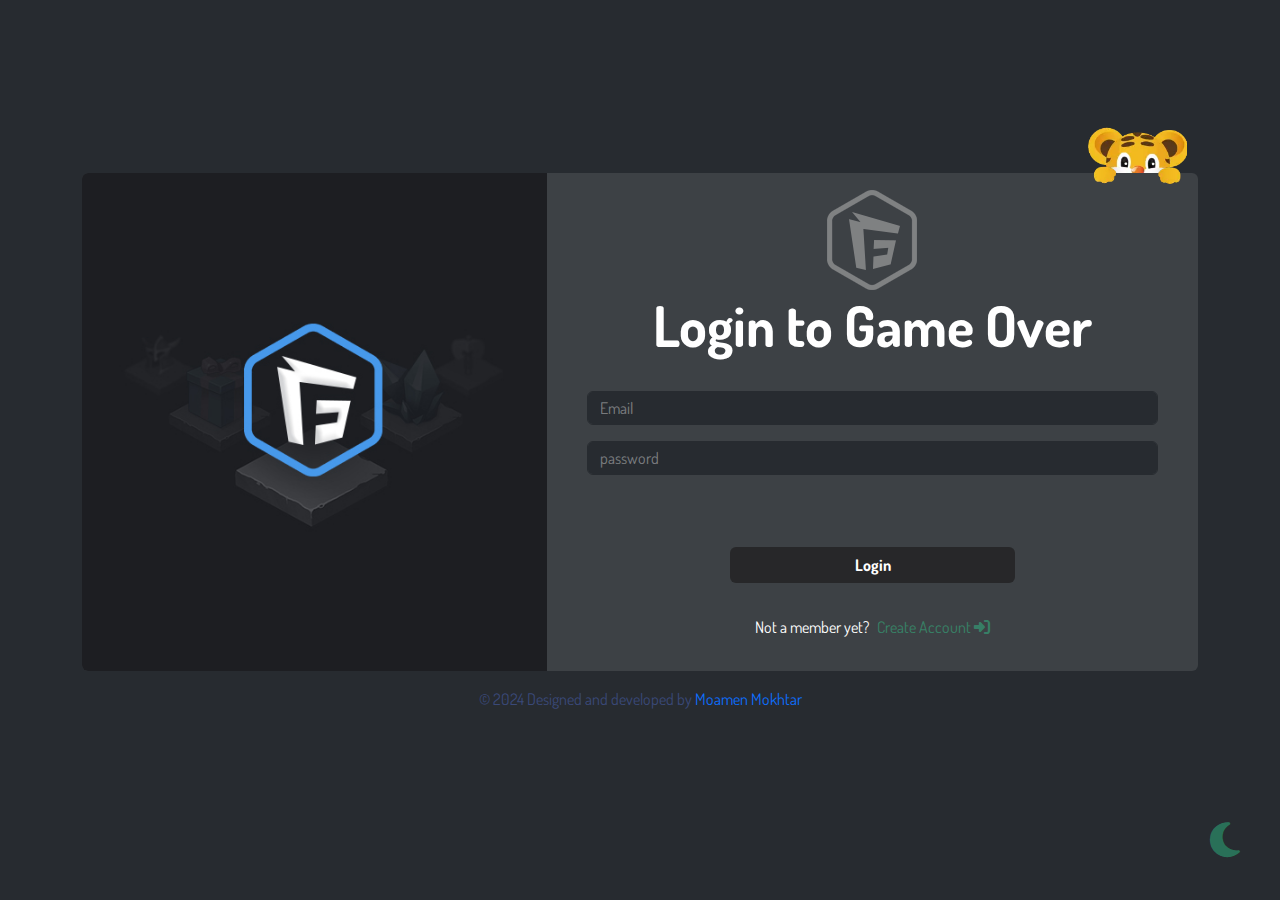
<file: index.html>
<!DOCTYPE html>
<html lang="en">

<head>
    <meta charset="UTF-8">
    <meta name="viewport" content="width=device-width, initial-scale=1.0">
    <link href="https://fonts.googleapis.com/css2?family=Dosis:wght@200..800&display=swap" rel="stylesheet">
    <link rel="stylesheet" href="css/all.min.css">
    <link rel="stylesheet" href="css/bootstrap.min.css">
    <link rel="stylesheet" href="css/style.css">
    <title>Login</title>
</head>

<body>

    <main>
        <section class="login d-center position-relative">
            <div class="container position-relative">
                <div class="row text-center g-0 justify-content-between rounded-2 ">
                    <div class="col-md-5">
                        <div class="inner">

                        </div>
                    </div>
                    <div class="col-md-7">
                        <div class="inner py-3">
                            <img src="images/logo-sm.png" alt="">
                            <h2 class="display-4 fw-bold pb-3">Login to Game Over</h2>
                            <form class="d-flex flex-wrap justify-content-between row-gap-3">
                                <input id="emailInput" class="form-control w-100 py-1" type="email" placeholder="Email">

                                <input id="passwordInput" class="form-control w-100 py-1" type="password"
                                    placeholder="password">


                                <p class="w-100 fs-5" id="errorMsg">

                                </p>

                                <button id="loginBtn" class="btn btn-primary w-50 my-4 mx-auto">Login</button>
                            </form>
                            <div class="d-flex justify-content-center gap-2 foo">
                                <p>Not a member yet?</p><a id="registerLink" href="#"
                                    class="text-decoration-none">Create
                                    Account <i class="fa-solid fa-right-to-bracket"></i></a>
                            </div>
                        </div>
                    </div>
                </div>

                <footer>
                    <div class="col-md-12 developed py-3 text-center">
                        <p class="m-0">&copy; 2024 Designed and developed by <a
                                href="https://www.linkedin.com/in/moamenmokhtar-co/" target="_blank">Moamen Mokhtar</a>
                        </p>
                    </div>
                </footer>


            </div>

            <a href="#">
                <i class="fa-solid fa-moon position-absolute"></i>

            </a>


        </section>



    </main>





    <script src="js/bootstrap.bundle.min.js"></script>
    <script src="js/index.js"></script>

</body>

</html>
</file>
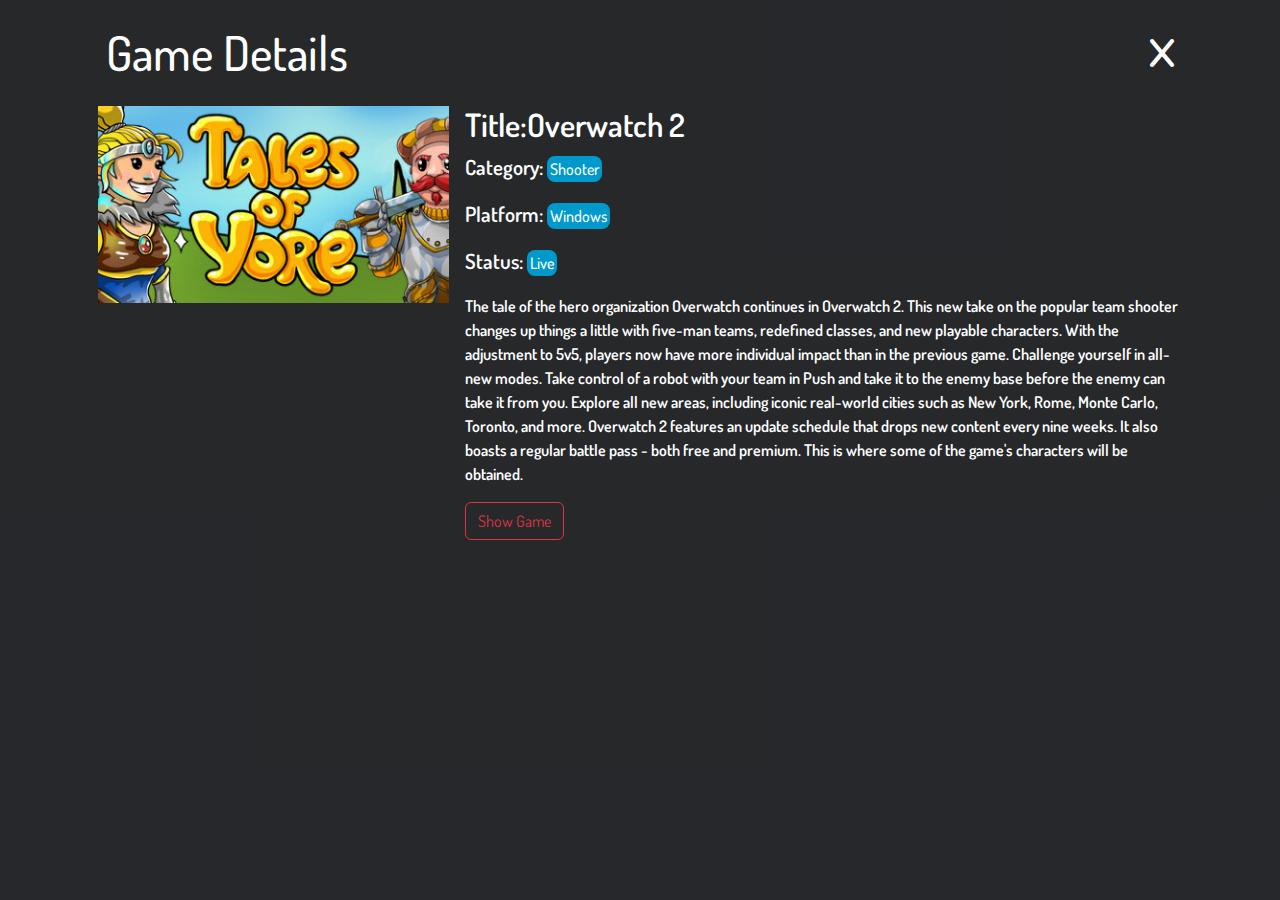
<file: details.html>
<!DOCTYPE html>
<html lang="en">

<head>
    <meta charset="UTF-8">
    <meta name="viewport" content="width=device-width, initial-scale=1.0">
    <link href="https://fonts.googleapis.com/css2?family=Dosis:wght@200..800&display=swap" rel="stylesheet">
    <link rel="stylesheet" href="css/all.min.css">
    <link rel="stylesheet" href="css/bootstrap.min.css">
    <link rel="stylesheet" href="css/style.css">
    <title>Details</title>
</head>

<body>
    <section id="details" class="details">
        <div class="container">

            <div class="row px-3 py-3 g-3">

                <div class="col-12">
                    <div class=" d-flex align-items-center justify-content-between p-2">
                        <h4 class="display-5 fw-medium m-0">Game Details </h4>
                        <i class="fa-solid fa-x fa-2x"></i>
                    </div>
                </div>
                <div class="col-md-4 ">
                    <div class="details-head">
                        <img class="w-100" src="images/thumbnail (1).jpg" alt="Deatil Of Game">
                    </div>
                </div>
                <div class="col-md-8">
                    <div class="details-content">
                        <h4>Title:Overwatch 2</h4>
                        <p>Category: <span>Shooter</span>  </p>
                        <p>Platform: <span>Windows</span> </p>
                        <p>Status: <span>Live</span> </p>
                        <p>The tale of the hero organization Overwatch continues in Overwatch 2. This new take on the
                            popular
                            team shooter changes up things a little with five-man teams, redefined classes, and new
                            playable
                            characters. With the adjustment to 5v5, players now have more individual impact than in the
                            previous
                            game. Challenge yourself in all-new modes. Take control of a robot with your team in Push
                            and
                            take
                            it to the enemy base before the enemy can take it from you. Explore all new areas, including
                            iconic
                            real-world cities such as New York, Rome, Monte Carlo, Toronto, and more. Overwatch 2
                            features
                            an
                            update schedule that drops new content every nine weeks. It also boasts a regular battle
                            pass -
                            both
                            free and premium. This is where some of the game's characters will be obtained.</p>
                        <button id="showGame" class="btn btn-outline-danger">Show Game</button>
                    </div>
                </div>
            </div>
        </div>
    </section>
</body>

</html>
</file>
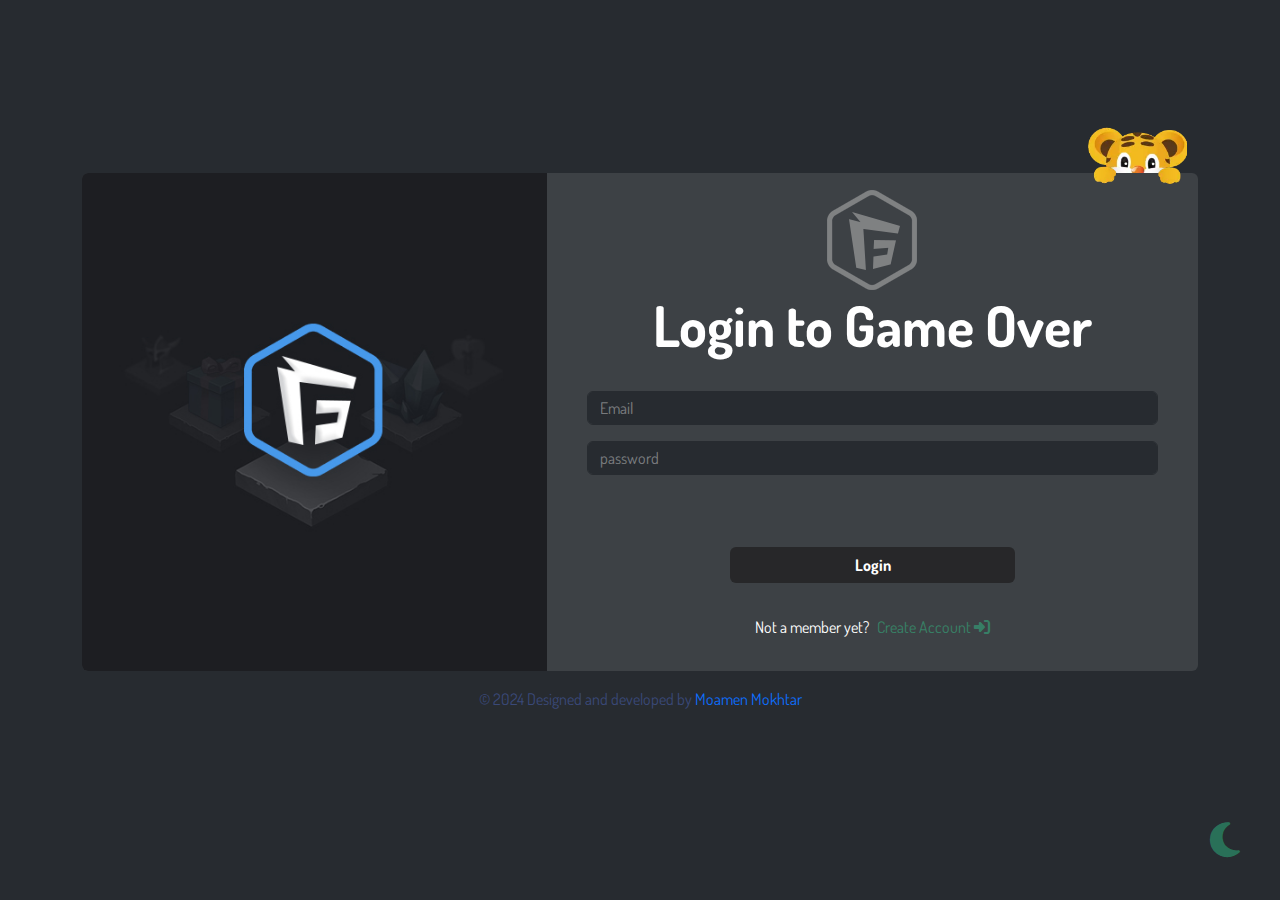
<file: home.html>
<!DOCTYPE html>
<html lang="en">

<head>
    <meta charset="UTF-8">
    <meta name="viewport" content="width=device-width, initial-scale=1.0">
    <link rel="shortcut icon" href="images/logo-sm.png" type="image/x-icon">
    <link href="https://fonts.googleapis.com/css2?family=Dosis:wght@200..800&display=swap" rel="stylesheet">
    <link rel="stylesheet" href="css/all.min.css">
    <link rel="stylesheet" href="css/bootstrap.min.css">
    <link rel="stylesheet" href="css/style.css">
    <title>Home</title>
</head>

<body>

    <header class="position-relative">

        <div class="position-absolute ">
        </div>
    </header>
    <nav class="navbar navbar-expand-lg w-75 mx-auto rounded-4">
        <div class="container-fluid">
            <a class="navbar-brand d-center gap-2" href="#">
                <img src="images/logo-sm.png" alt="">
                <p class="mb-0">GAME REVIEWS</p>
            </a>
            <button class="navbar-toggler" type="button" data-bs-toggle="collapse"
                data-bs-target="#navbarSupportedContent" aria-controls="navbarSupportedContent" aria-expanded="false"
                aria-label="Toggle navigation">
                <span class="navbar-toggler-icon"></span>
            </button>
            <div class="collapse navbar-collapse align-items-center" id="navbarSupportedContent">
                <ul class="navbar-nav ms-auto mb-2 mb-lg-0 menu">
                    <li class="nav-item">
                        <a class="nav-link active" aria-current="page" href="#" data-category="mmorpg">MMORPG</a>
                    </li>
                    <li class="nav-item">
                        <a class="nav-link" href="#" data-category="shooter">SHOOTER</a>
                    </li>
                    <li class="nav-item">
                        <a class="nav-link" href="#" data-category="sailing">SAILING</a>
                    </li>
                    <li class="nav-item">
                        <a class="nav-link" href="#" data-category="permadeath">PERMADEATH</a>
                    </li>
                    <li class="nav-item">
                        <a class="nav-link" href="#" data-category="superhero">SUPERHERO</a>
                    </li>
                    <li class="nav-item">
                        <a class="nav-link" href="#" data-category="pixel">PIXEL</a>
                    </li>
                </ul>

                <ul class="list-unstyled mb-0 ms-3">
                    <li>
                        <button id="logOut" class="btn btn-primary px-4">Logout</button>
                    </li>
                </ul>

            </div>
        </div>
    </nav>

    <div class="loader-container">
        <span class="loader"></span>
    </div>



    <main>
        <section id="home" class="home">
            <div class="container">
                <div id="rowData" class="row py-4 g-4">
                    <!-- <div class="col-xl-3 col-lg-4 col-md-6">
                        <div class="card p-3" onclick="showDetails()">
                            <img src="images/thumbnail (1).jpg" class="card-img-top" alt="...">
                            <div class="card-body">
                                <div class="card-h d-flex justify-content-between">
                                    <p class="title mb-0">Ravendawn</p>
                                    <div class=" mb-0">free</div>
                                </div>
                                <p class="card-text text-center p-2">
                                    A,2D,top-down,MMORPG,featuring,homesteading,and,building</p>
                            </div>
    
                            <div class="card-footer d-flex justify-content-between">
                                <p class="category mb-0">MMORPG</p>
                                <p class="platform mb-0">Windows</p>
                            </div>
                        </div>
                    </div> -->

                </div>
            </div>
        </section>


        <section id="details" class="details d-none">

        </section>



    </main>

    <footer>

        <div class="container text-center">
            <div class="col-md-12 developed py-3">
                <p class="m-0 fw-bold">&copy; 2024 Designed and developed by <a href="https://www.linkedin.com/in/moamenmokhtar-co/"
                        target="_blank">Moamen Mokhtar</a></p>
            </div>

        </div>
    </footer>

    <script src="js/bootstrap.bundle.min.js"></script>
    <script src="js/home.js"></script>
</body>

</html>
</file>
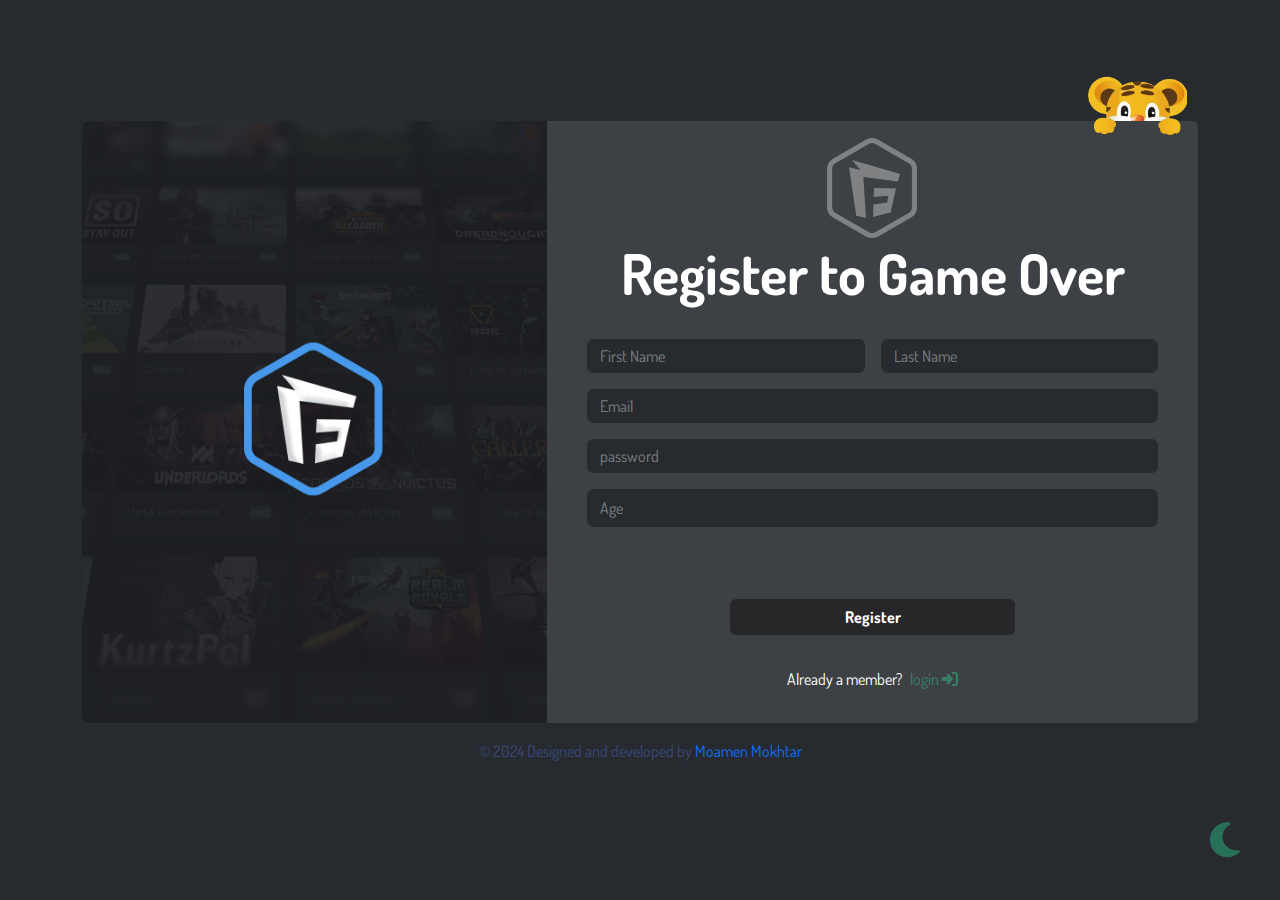
<file: register.html>
<!DOCTYPE html>
<html lang="en">

<head>
    <meta charset="UTF-8">
    <meta name="viewport" content="width=device-width, initial-scale=1.0">
    <link href="https://fonts.googleapis.com/css2?family=Dosis:wght@200..800&display=swap" rel="stylesheet">
    <link rel="stylesheet" href="css/all.min.css">
    <link rel="stylesheet" href="css/bootstrap.min.css">
    <link rel="stylesheet" href="css/style.css">
    <title>Register</title>
</head>

<body>

    <main>
        <section class="register d-center position-relative">
            <div id="container" class="container">
                <div class="row text-center g-0 justify-content-between rounded-2">
                    <div class="col-md-5">
                        <div class="inner">

                        </div>
                    </div>
                    <div class="col-md-7">
                        <div class="inner py-3">
                            <img src="images/logo-sm.png" alt="">
                            <h2 class="display-4 fw-bold pb-3">Register to Game Over</h2>
                            <form class="d-flex flex-wrap justify-content-between row-gap-3">
                                <div class="fname">
                                    <input id="fNameInput" class="form-control py-1" type="text"
                                        placeholder="First Name">
                                    <div id="fNameMsg" class="invalid-feedback mt-0 mt-0">

                                    </div>
                                </div>

                                <div class="lname">
                                    <input id="lNameInput" class="form-control py-1" type="text"
                                        placeholder="Last Name">
                                    <div id="lNameMsg" class="invalid-feedback mt-0">

                                    </div>
                                </div>

                                <div class="email">
                                    <input id="emailInput" class="form-control w-100 py-1" type="email"
                                        placeholder="Email">
                                    <div id="emailMsg" class="invalid-feedback mt-0">

                                    </div>
                                </div>
                                <div class="password">
                                    <input id="passwordInput" class="form-control w-100 py-1" type="password"
                                        placeholder="password">
                                    <div id="passwordMsg" class="invalid-feedback mt-0">

                                    </div>
                                </div>

                                <div class="age">
                                    <input id="ageInput" class="form-control w-100" type="number" placeholder="Age">
                                    <div id="ageMsg" class="invalid-feedback mt-0">

                                    </div>
                                </div>

                                <p class="w-100 fs-4" id="successMsg">

                                </p>
                                <button id="registerBtn" class="btn btn-primary w-50 my-4 mx-auto">Register</button>
                            </form>

                            <div class="d-flex justify-content-center gap-2 foo">
                                <p>Already a member?</p><a id="loginLink" href="#" class="text-decoration-none">login <i
                                        class="fa-solid fa-right-to-bracket"></i></a>
                            </div>
                        </div>
                    </div>
                </div>

                <footer>
                    <div class="col-md-12 developed py-3 text-center">
                        <p class="m-0">&copy; 2024 Designed and developed by <a
                                href="https://www.linkedin.com/in/moamenmokhtar-co/" target="_blank">Moamen Mokhtar</a>
                        </p>
                    </div>
                </footer>



            </div>

            <a href="#">
                <i class="fa-solid fa-moon position-absolute"></i>

            </a>
        </section>
    </main>


    <script src="js/bootstrap.bundle.min.js"></script>
    <script src="js/register.js"></script>

</body>

</html>
</file>
<file: css/style.css>
:root {
    --bg-color: #272B30;
    --primary-color: #3D4145;
    --white-color: #fff;


    --before-position: 33%;
    --before-right: 2%;
    --before-bottom: 93%;

    --before-login-bottom: 92%;
    --after-content: '';



}

.d-center {
    display: flex;
    justify-content: center;
    align-items: center;
}

body {
    font-family: "Dosis", sans-serif;
    /* height: 100000px; */
    background-color: var(--bg-color);
}

.login,
.register {
    min-height: 100vh;

}

.home {
    background-color: var(--bg-color);
    min-height: 100vh;
}

.register .container {
    position: relative;
    z-index: 9;
}


.register .container::before {
    content: '';
    background-image: url(../images/tigoo.webp);
    background-position: var(--before-position);
    background-size: cover;
    position: absolute;
    right: var(--before-right);
    bottom: var(--before-bottom);
    /* background-color: red; */
    width: 100px;
    height: 100px;
    z-index: -1;
    overflow: hidden;
    transition: .0002s;
}

.register .container::after {
    content: var(--after-content);
    background-image: url(../images/tigoo.webp);
    background-position: 0%;
    background-size: cover;
    position: absolute;
    right: 2%;
    bottom: 98%;
    /* background-color: red; */
    width: 100px;
    height: 100px;
    z-index: 1;
}

.row {
    background-color: var(--primary-color);
}

.row .col-md-5:first-child .inner {
    background-image: url(../images/register.jpg);
    background-position: center center;
    background-size: cover;
    background-repeat: no-repeat;
    min-height: 100%;
    max-width: 100%;
}

.inner {
    padding-inline: 2rem;
}

.inner:first-child {
    border-top-left-radius: 0.375rem;
    border-bottom-left-radius: 0.375rem;
}

h2 {
    color: var(--white-color);
}

form {
    padding: .5rem;
}

.form-control {
    background-color: var(--bg-color) !important;
    border-color: var(--bg-color);
    color: var(--white-color);
}

.form-control:focus {
    color: var(--white-color);
}

.form-control::placeholder {
    color: rgba(255, 255, 255, 0.4);
}

form>div {
    width: 100%;
}

form .fname,
form .lname {
    width: calc(50% - .5rem);
}



.btn-primary {
    background-color: #272729;
    border: none;
    transition: .5s;
    font-weight: 700;
}

.btn-primary:hover {
    background-color: #272c30;
    transform: translateY(-.4rem);
    box-shadow: 0px 15px 20px rgba(46, 229, 157, 0.4);
}

.foo p {
    color: var(--white-color);
}

.foo a {
    color: rgba(46, 229, 157, 0.4);
}


.fa-moon {
    right: 2.5rem;
    bottom: 2.5rem;
    font-size: 2.5rem;
    color: rgba(46, 229, 157, 0.4);
}




/* Login */

.login .row .col-md-5:first-child .inner {
    background-image: url(../images/login.jpg);
    background-position: center center;
    background-size: cover;
    background-repeat: no-repeat;
    min-height: 100%;
    max-width: 100%;
}


.login .container {
    position: relative;
    z-index: 9;
}


.login .container::before {
    content: '';
    background-image: url(../images/tigoo.webp);
    background-position: var(--before-position);
    background-size: cover;
    position: absolute;
    right: 2%;
    bottom: var(--before-login-bottom);
    /* background-color: red; */
    width: 100px;
    height: 100px;
    z-index: -1;
}

.login .container::after {
    content: var(--after-content);
    background-image: url(../images/tigoo.webp);
    background-position: 0%;
    background-size: cover;
    position: absolute;
    right: 2%;
    bottom: 98%;
    /* background-color: red; */
    width: 100px;
    height: 100px;
    z-index: 1;
}


/* Home */

header {
    min-height: 13em;
    max-height: 13em;
    background-image: url(../images/wraper.png);
    background-position: center;
    background-repeat: no-repeat;
    background-size: cover;
}


.navbar {
    background-color: #3A497A;
    position: sticky;
    top: 36px;
    transform: translateY(-50%);
    box-shadow: rgba(0, 0, 0, 0.35) 0px 5px 15px;
    z-index: 1;
}

@media (max-width:992px) {
    .navbar {
        width: 50% !important;
    }
}

@media (max-width:768px) {
    .navbar {
        width: 100% !important;
    }

    .navbar>div {
        padding-inline: 8rem;
    }
}

nav .navbar-brand img {
    width: 50px;
}

nav .navbar-brand p {
    color: var(--white-color);
}

.nav-link {
    color: var(--white-color);
}

.nav-link:hover {
    color: #09c;
}

.navbar-nav .nav-link.active {
    color: #09c;
}


.home .row {
    background-color: transparent;
}

.card {
    background-color: transparent;
    border-width: 2px;
    color: var(--white-color);
    transition: .8s;
    cursor: pointer;
    height: 100%;
}

.card-body {
    padding-inline: 0;
}

.card:hover {
    transform: scale(1.05);
}

.card img {
    filter: grayscale(85%);
    transition: .8s;

}

.card:hover img {
    filter: none;
}



.card-h>div {
    background-color: rgba(58, 73, 122, 0.631);
    padding-block: .1rem;
    padding-inline: .6rem;
    border-radius: 5px;
    transition: .8s;
}

.card:hover .card-h>div {
    background-color: #0d6efd;
}

.card-text {
    color: #949598;
}

.card-footer {
    padding-bottom: 0;
}


.card-footer>p {
    background-color: #32383D;
    padding-block: .1rem;
    padding-inline: .6rem;
    border-radius: 8px;
    font-size: .8rem;
}





#errorMsg {
    color: red;
    text-transform: capitalize;
}

#successMsg {
    color: rgba(46, 229, 157, 0.4);
    text-transform: capitalize;
    font-weight: 600;
}


header>div {
    right: 3rem;
    top: 4rem;
}

#logOut {
    background-color: rgba(229, 46, 67, 0.4);

}

#logOut:hover {
    background-color: rgba(229, 46, 67, 0.4);
    transform: translateY(-.3rem);

}


/* Details */

section.details {
    min-height: 100vh;

    /* background-image: url(../images/thumbnail\ \(1\).jpg); */
    background-repeat: no-repeat;
    background-size: cover;
    position: absolute;
    inset: 0;
    z-index: 1;
}

section.details:after {
    content: '';
    background-color: rgba(39, 40, 42, 0.9);
    position: absolute;
    inset: 0;
    z-index: -1;
}

section.details .row {
    background-color: transparent;
    color: var(--white-color);
}


.details-content h4 {
    font-weight: 600;
    font-size: 2rem;
}

i {
    cursor: pointer;
}

.details-content p {
    font-weight: 600;
    font-size: 1.3rem;

}

.details-content p:last-of-type {
    font-weight: 600;
    font-size: 1rem;

}

.details-content p span {
    background-color: #09c;
    padding: 3px;
    border-radius: 8px;
    font-weight: 500;
    font-size: 1rem;
}



.loader-container {
    position: absolute;
    top: 0;
    left: 0;
    bottom: 0;
    right: 0;
    z-index: 9;
    background-color: rgba(39, 40, 42, 0.9);
    display: flex;
    justify-content: center;
    align-items: start;
    padding-top: 20rem;
}

.loader {

    width: 150px;
    height: 150px;
    border-radius: 50%;
    display: inline-block;
    border-top: 4px solid #FFF;
    border-right: 4px solid transparent;
    box-sizing: border-box;
    animation: rotation 1s linear infinite;
}

.loader::after {
    content: '';
    box-sizing: border-box;
    position: absolute;
    left: 0;
    top: 0;
    width: 150px;
    height: 150px;
    border-radius: 50%;
    border-left: 4px solid #FF3D00;
    border-bottom: 4px solid transparent;
    animation: rotation 0.5s linear infinite reverse;
}

@keyframes rotation {
    0% {
        transform: rotate(0deg);
    }

    100% {
        transform: rotate(360deg);
    }
}



.developed p {
    font-size: 1rem;
    color: #3A4979;
}

.developed p a {
    text-decoration: none;
    position: relative;
}

.developed p a:hover {
    color: #fff;
}

.developed p a:hover::after {
    content: '';
    position: absolute;
    bottom: 0;
    right: 0;
    left: 0;
    background-color: #009AD8;
    height: 1px;
}
</file>
